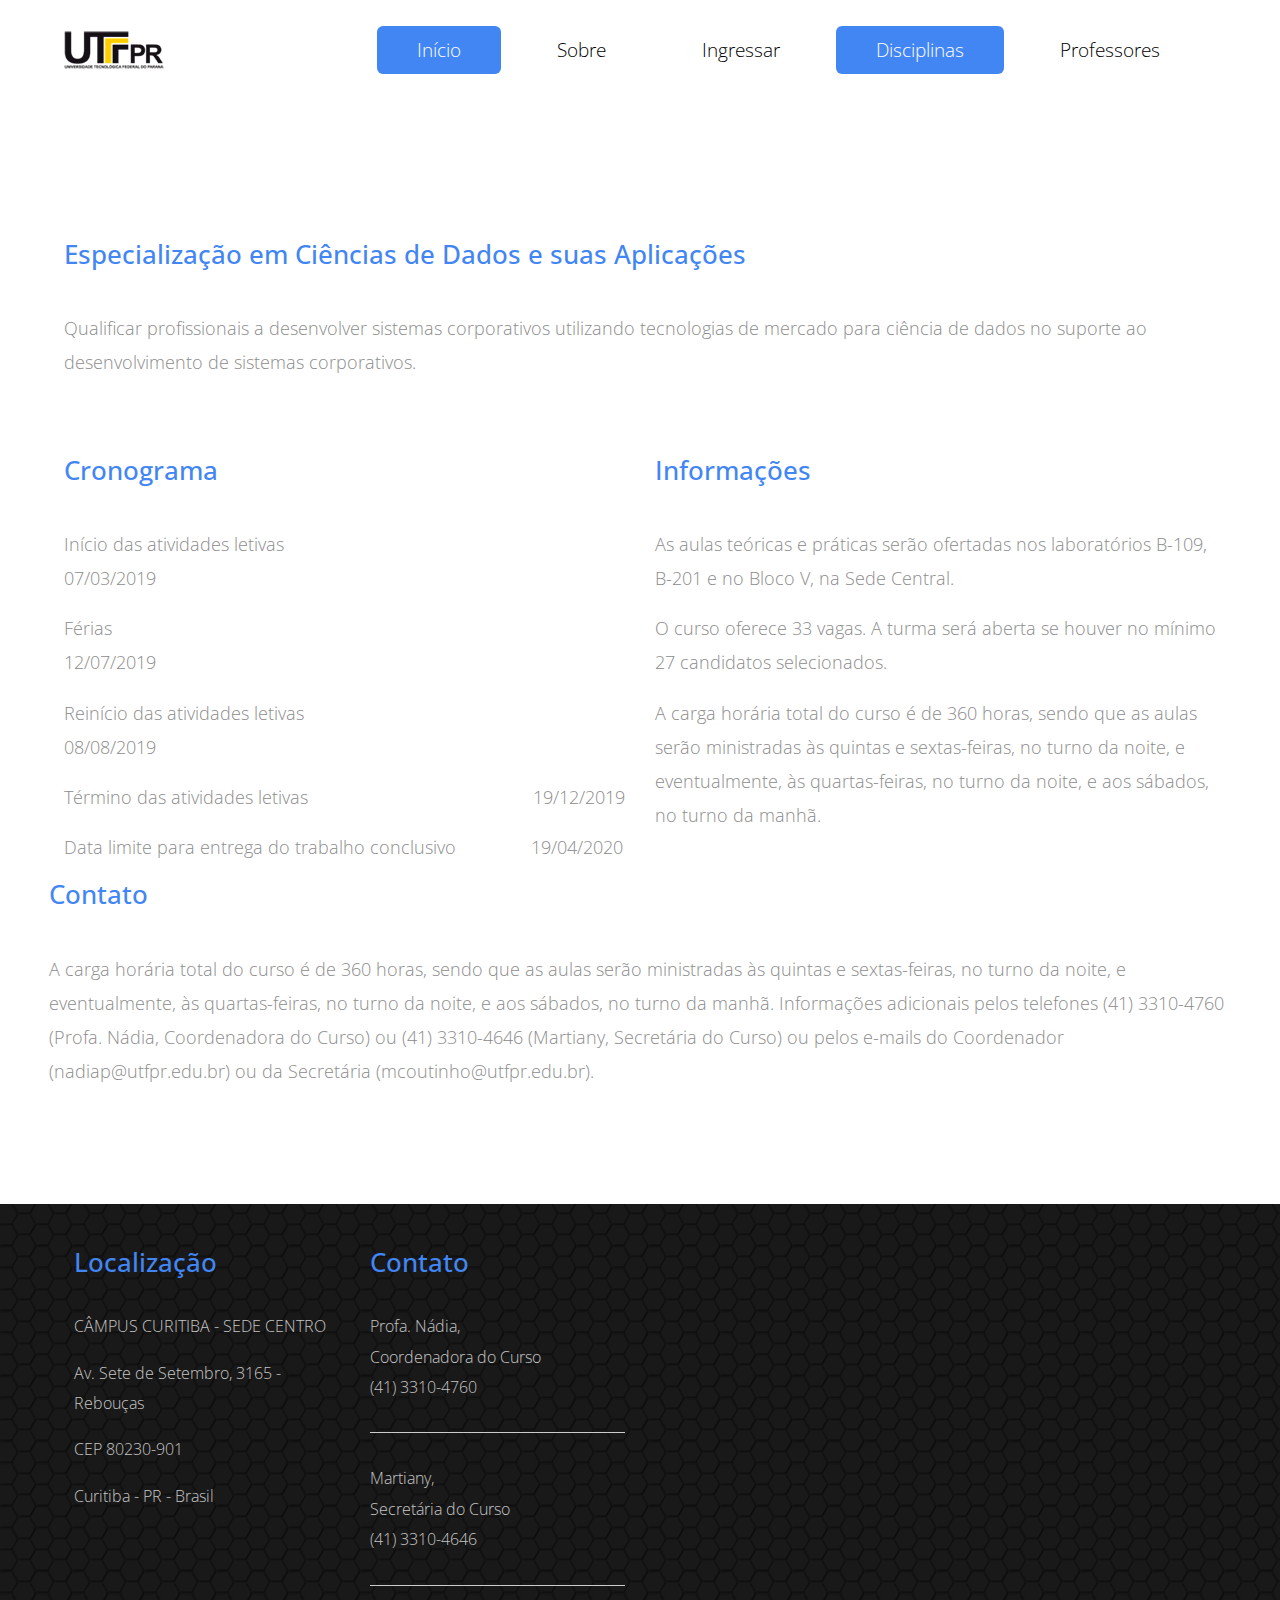
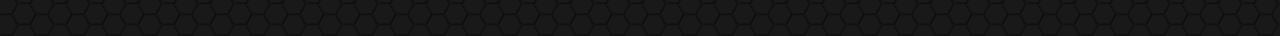
<file: FSI/about.html>
<!DOCTYPE html>
<html>
<head>
    <meta charset="utf-8">
    <meta http-equiv="X-UA-Compatible" content="IE=edge">
    <meta name="viewport" content="width=device-width, initial-scale=1">

     <title>Curso de Especialização - Sobre</title>
<!--
Classic Template
http://www.templatemo.com/tm-488-classic
-->
    <!-- load stylesheets -->
    <link rel="stylesheet" href="https://fonts.googleapis.com/css?family=Open+Sans:300,400">  <!-- Google web font "Open Sans" -->
    <link rel="stylesheet" href="css/bootstrap.min.css">                                      <!-- Bootstrap style -->
    <link rel="stylesheet" href="css/templatemo-style.css">                                   <!-- Templatemo style -->

    <!-- HTML5 shim and Respond.js for IE8 support of HTML5 elements and media queries -->
    <!-- WARNING: Respond.js doesn't work if you view the page via file:// -->
        <!--[if lt IE 9]>
          <script src="https://oss.maxcdn.com/html5shiv/3.7.2/html5shiv.min.js"></script>
          <script src="https://oss.maxcdn.com/respond/1.4.2/respond.min.js"></script>
          <![endif]-->
</head>

    <body>
       
        <div class="tm-header">
            <div class="container-fluid">
                <div class="tm-header-inner">
					<a href="index.html"> <img src="img/logo2.png" > </a>
                    
                    
                    <!-- navbar -->
                    <nav class="navbar tm-main-nav">

                        <button class="navbar-toggler hidden-md-up" type="button" data-toggle="collapse" data-target="#tmNavbar">
                            &#9776;
                        </button>
                        
                       <div class="collapse navbar-toggleable-sm" id="tmNavbar">
                            <ul class="nav navbar-nav">
                                <li class="nav-item active">
                                  <a href="index.html" class="nav-link">Início</a>
                                </li>
                                <li class="nav-item">
                                    <a href="about.html" class="nav-link">Sobre</a>
                                </li>
								<li class="nav-item">
                                    <a href="ingressar.html" class="nav-link">Ingressar</a>
                                </li>
                                <li class="nav-item active">
                                    <a href="blog.html" class="nav-link">Disciplinas</a>
                                </li>
                                <li class="nav-item">
                                    <a href="contact.html" class="nav-link">Professores</a>
                                </li>
                            </ul>                        
                        </div>
                        
                    </nav>  

                </div>                                  
            </div>            
        </div>

        <section class="tm-section">
            <div class="container-fluid">
              
                
                <div class="row tm-margin-t-mid">
                    <div class="col-xs-12">
                        <h3 class="tm-gold-text">Especialização em Ciências de Dados e suas Aplicações</h3>
                        <p></br>Qualificar profissionais a desenvolver sistemas corporativos utilizando tecnologias de mercado para ciência de dados no suporte ao desenvolvimento de sistemas corporativos.</p>
                    </div>
                </div>

                <div class="row tm-margin-t-mid">
                    <div class="col-xs-12 col-sm-12 col-md-6 col-lg-6 col-xl-6 tm-sm-m-b">
                        <h3 class="tm-gold-text">Cronograma</h3>
                        <p></br>Início das atividades letivas   &nbsp &nbsp  &nbsp &nbsp &nbsp &nbsp &nbsp &nbsp &nbsp &nbsp  &nbsp &nbsp &nbsp &nbsp &nbsp &nbsp &nbsp &nbsp &nbsp &nbsp &nbsp &nbsp &nbsp &nbsp &nbsp 07/03/2019</p>
						<p>Férias &nbsp &nbsp  &nbsp &nbsp &nbsp &nbsp &nbsp &nbsp &nbsp &nbsp &nbsp &nbsp &nbsp &nbsp &nbsp &nbsp &nbsp &nbsp &nbsp &nbsp &nbsp &nbsp &nbsp &nbsp &nbsp &nbsp &nbsp &nbsp &nbsp  &nbsp &nbsp &nbsp &nbsp &nbsp &nbsp &nbsp &nbsp &nbsp &nbsp &nbsp &nbsp &nbsp &nbsp 12/07/2019</p>
						<p>Reinício das atividades letivas  &nbsp &nbsp &nbsp &nbsp &nbsp &nbsp &nbsp &nbsp &nbsp &nbsp &nbsp &nbsp &nbsp &nbsp &nbsp &nbsp &nbsp &nbsp &nbsp &nbsp &nbsp &nbsp &nbsp  08/08/2019</p>
						<p>Término das atividades letivas   &nbsp   &nbsp &nbsp &nbsp &nbsp &nbsp &nbsp &nbsp  &nbsp &nbsp &nbsp &nbsp &nbsp &nbsp &nbsp  &nbsp &nbsp &nbsp &nbsp &nbsp &nbsp &nbsp    19/12/2019</p>
						<p>Data limite para entrega do trabalho conclusivo   &nbsp &nbsp &nbsp &nbsp &nbsp &nbsp &nbsp  19/04/2020</p>
                      
                    </div>

                    <div class="col-xs-12 col-sm-12 col-md-6 col-lg-6 col-xl-6">
                        <h3 class="tm-gold-text">Informações</h3>
                        <p>
							</br>As aulas teóricas e práticas serão ofertadas nos laboratórios B-109, B-201 e no Bloco V, na Sede Central.
                        </p>
						<p>
						O curso oferece 33 vagas.
						A turma será aberta se houver no mínimo 27 candidatos selecionados.
						</p>

                        <p>
						A carga horária total do curso é de 360 horas, sendo que as aulas serão ministradas às quintas e sextas-feiras, no turno da noite, e eventualmente, às quartas-feiras, no turno da noite, e aos sábados, no turno da manhã.
                        </p>
					</div>
					 <div class="row tm-margin-t-mid">
                    <div class="col-xs-12">
                        <h3 class="tm-gold-text">Contato</h3>
                        <p></br>A carga horária total do curso é de 360 horas, sendo que as aulas serão ministradas às quintas e sextas-feiras, no turno da noite, e eventualmente, às quartas-feiras, no turno da noite, e aos sábados, no turno da manhã.
								Informações adicionais pelos telefones (41) 3310-4760 (Profa. Nádia, Coordenadora do Curso) ou (41) 3310-4646 (Martiany, Secretária do Curso) ou pelos e-mails do Coordenador (nadiap@utfpr.edu.br) ou da Secretária (mcoutinho@utfpr.edu.br).
						</p>
                    </div>
                </div>

                </div>

                <!-- row -->

            </div>
        </section>
        
       <footer class="tm-footer">
            <div class="container-fluid">
                <div class="row">
                    
                     <div class="col-xs-12 col-sm-6 col-md-6 col-lg-3 col-xl-3">
                        <div class="tm-footer-content-box tm-footer-links-container">
                        
                            <h3 class="tm-gold-text tm-title tm-footer-content-box-title">Localização</h3>
                            <nav>
                                <ul class="nav">
				
                                  <p>CÂMPUS CURITIBA - SEDE CENTRO</p>
                                <p>Av. Sete de Setembro, 3165 - Rebouças</p>
								<p>CEP 80230-901</p>
								<p>Curitiba - PR - Brasil</p>
                                </ul>
                            </nav>

                        </div>
                        
                    </div>
					
				
                    <div class="col-xs-12 col-sm-6 col-md-6 col-lg-3 col-xl-3">
                        <div class="tm-footer-content-box tm-footer-links-container">
                        
                            <h3 class="tm-gold-text tm-title tm-footer-content-box-title">Contato</h3>
                            <nav>
                                <ul class="nav">
                                    <p class="tm-margin-b-30">Profa. Nádia,</br> Coordenadora do Curso </br> (41) 3310-4760 </p><hr class="tm-margin-b-30">
									<p class="tm-margin-b-30">Martiany,</br> Secretária do Curso </br> (41) 3310-4646 </p><hr class="tm-margin-b-30">
                                  
                                </ul>
                            </nav>

                        </div>
                        
                    </div>

                    <!-- Add the extra clearfix for only the required viewport 
                        http://stackoverflow.com/questions/24590222/bootstrap-3-grid-with-different-height-in-each-item-is-it-solvable-using-only
                    -->
                    <div class="clearfix hidden-lg-up"></div>

                  


                </div>
            
            </div>
        </footer>

        <!-- load JS files -->
        <script src="js/jquery-1.11.3.min.js"></script>             <!-- jQuery (https://jquery.com/download/) -->
        <script src="https://www.atlasestateagents.co.uk/javascript/tether.min.js"></script> <!-- Tether for Bootstrap, http://stackoverflow.com/questions/34567939/how-to-fix-the-error-error-bootstrap-tooltips-require-tether-http-github-h --> 
        <script src="js/bootstrap.min.js"></script>                 <!-- Bootstrap (http://v4-alpha.getbootstrap.com/) -->
       
</body>
</html>
</file>
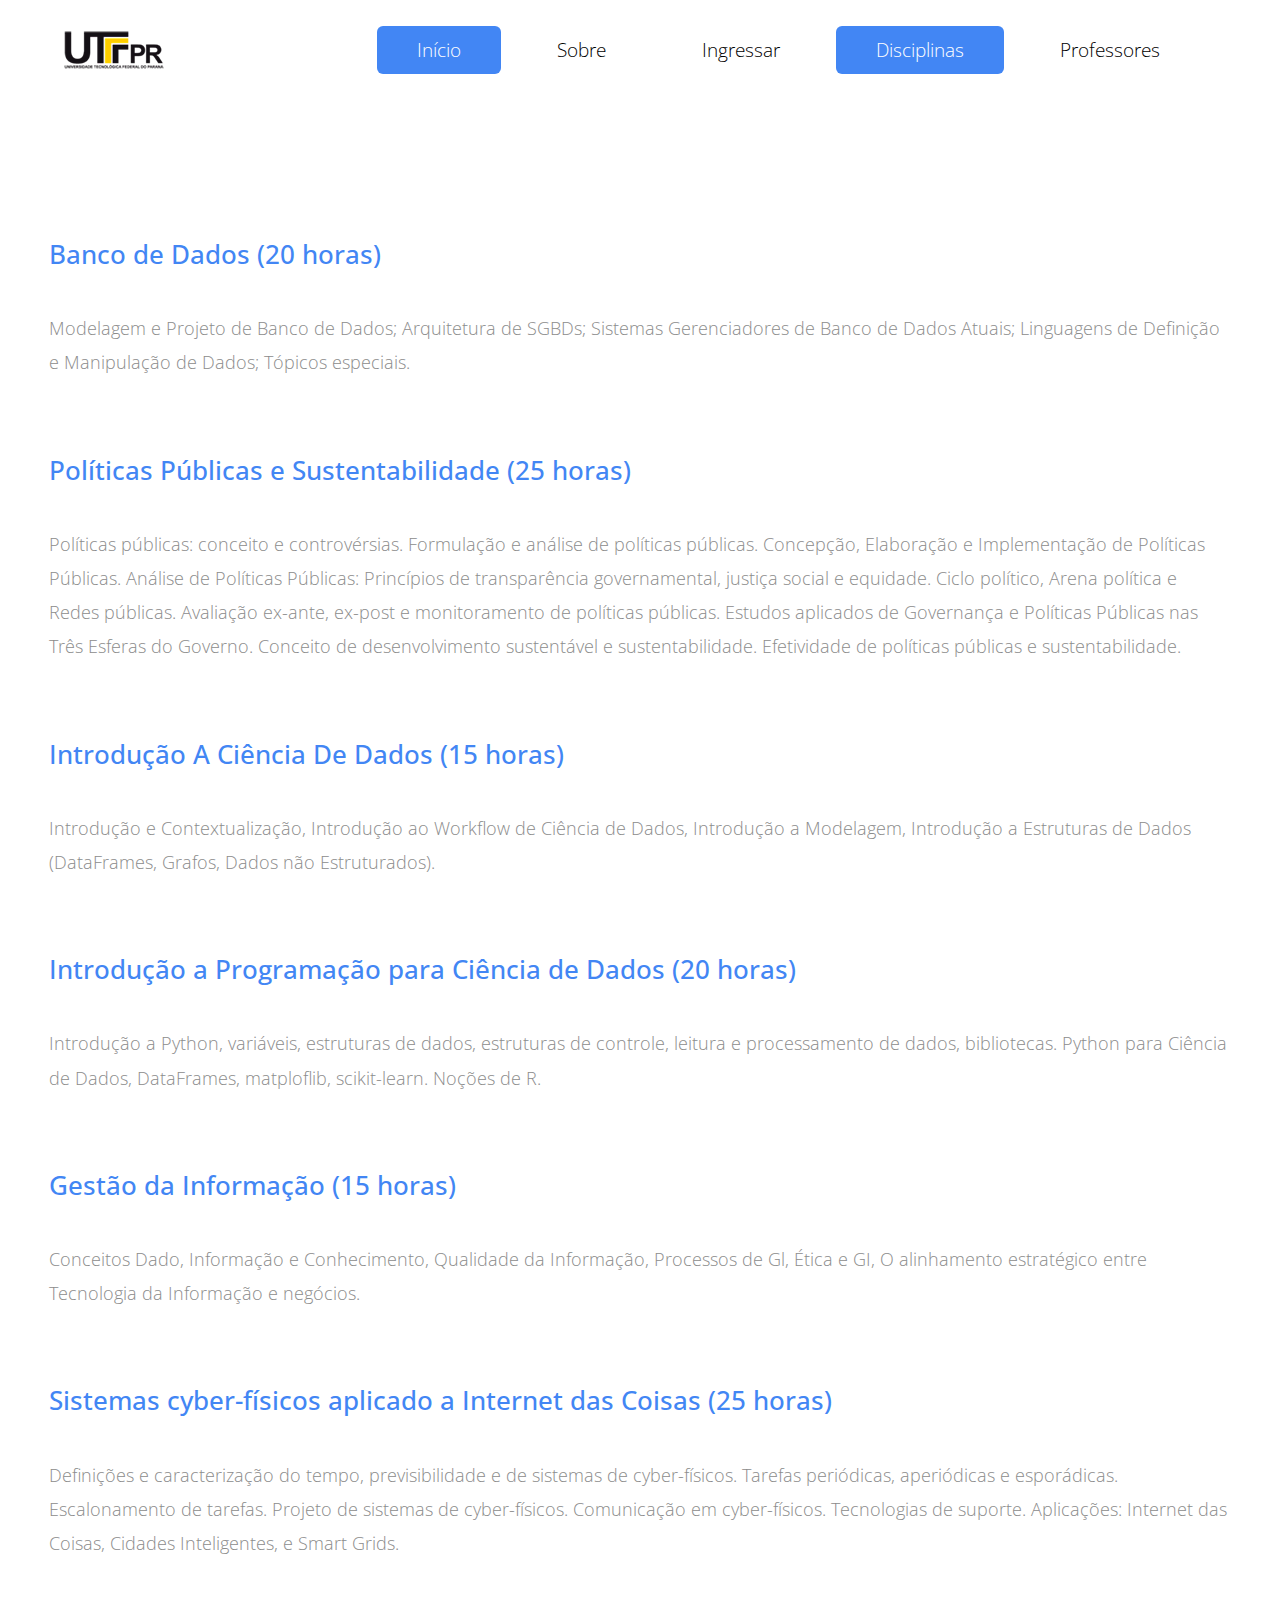
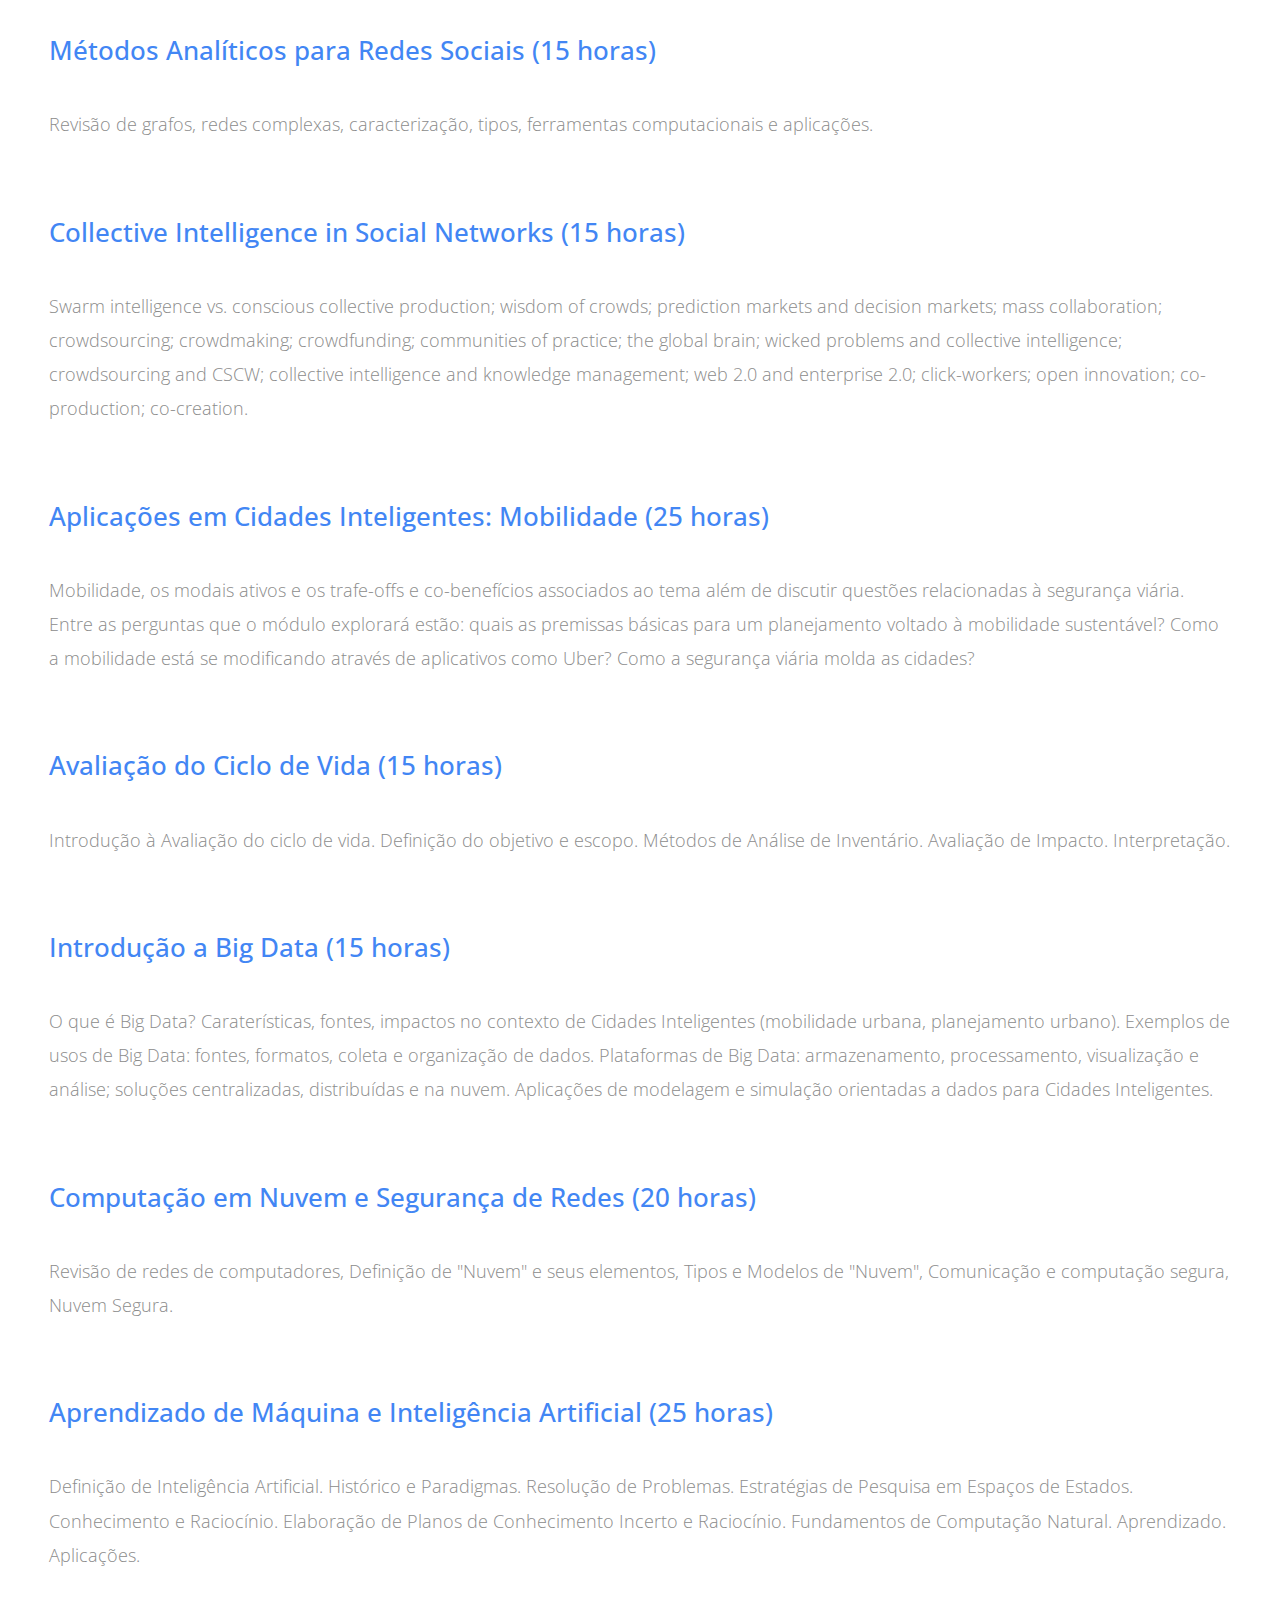
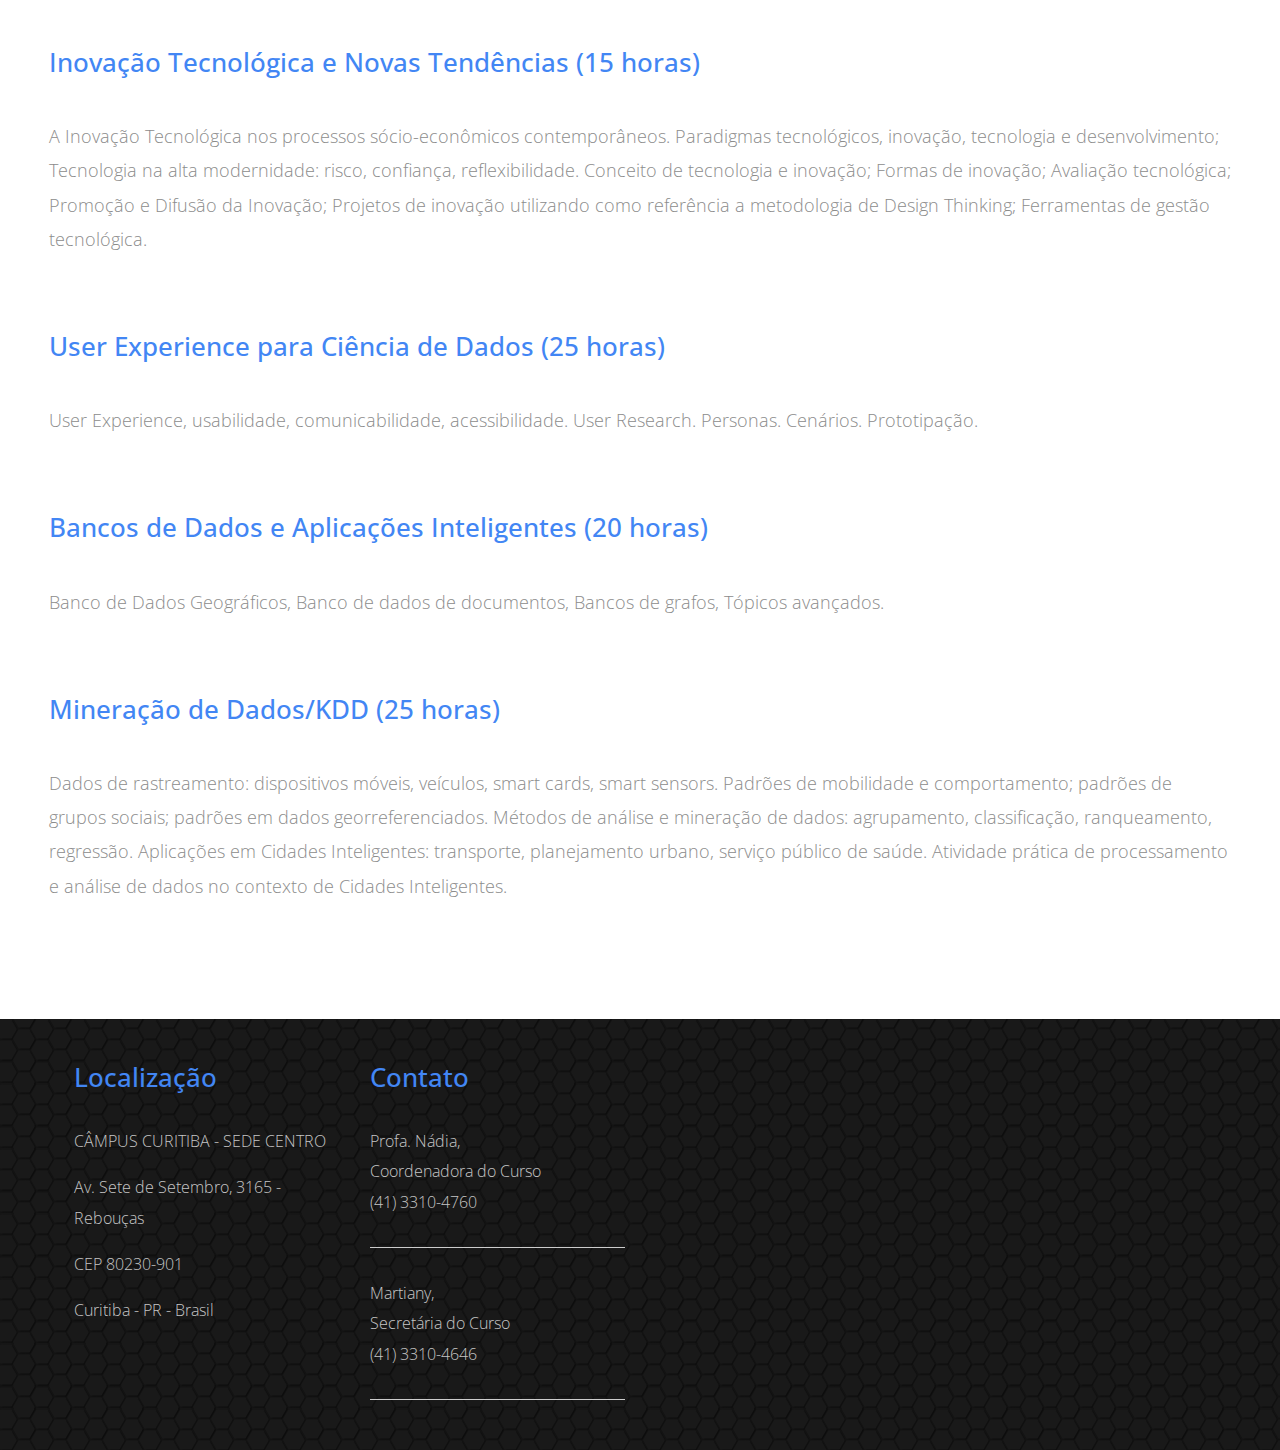
<file: FSI/blog.html>
<!DOCTYPE html>
<html>
<head>
    <meta charset="utf-8">
    <meta http-equiv="X-UA-Compatible" content="IE=edge">
    <meta name="viewport" content="width=device-width, initial-scale=1">

     <title>Curso de Especialização - Disciplinas</title>
<!--
Classic Template
http://www.templatemo.com/tm-488-classic
-->
    <!-- load stylesheets -->
    <link rel="stylesheet" href="https://fonts.googleapis.com/css?family=Open+Sans:300,400">  <!-- Google web font "Open Sans" -->
    <link rel="stylesheet" href="css/bootstrap.min.css">                                      <!-- Bootstrap style -->
    <link rel="stylesheet" href="css/templatemo-style.css">                                   <!-- Templatemo style -->

    <!-- HTML5 shim and Respond.js for IE8 support of HTML5 elements and media queries -->
    <!-- WARNING: Respond.js doesn't work if you view the page via file:// -->
        <!--[if lt IE 9]>
          <script src="https://oss.maxcdn.com/html5shiv/3.7.2/html5shiv.min.js"></script>
          <script src="https://oss.maxcdn.com/respond/1.4.2/respond.min.js"></script>
          <![endif]-->
</head>

    <body>
       
        <div class="tm-header">
            <div class="container-fluid">
                <div class="tm-header-inner">
				<a href="index.html"> <img src="img/logo2.png" > </a>
                    
                    
                    <!-- navbar -->
                    <nav class="navbar tm-main-nav">

                        <button class="navbar-toggler hidden-md-up" type="button" data-toggle="collapse" data-target="#tmNavbar">
                            &#9776;
                        </button>
                        
                        <div class="collapse navbar-toggleable-sm" id="tmNavbar">
                            <ul class="nav navbar-nav">
                                <li class="nav-item active">
                                  <a href="index.html" class="nav-link">Início</a>
                                </li>
                                <li class="nav-item">
                                    <a href="about.html" class="nav-link">Sobre</a>
                                </li>
								<li class="nav-item">
                                    <a href="ingressar.html" class="nav-link">Ingressar</a>
                                </li>
                                <li class="nav-item active">
                                    <a href="blog.html" class="nav-link">Disciplinas</a>
                                </li>
                                <li class="nav-item">
                                    <a href="contact.html" class="nav-link">Professores</a>
                                </li>
                            </ul>                        
                        </div>
                        
                    </nav>  

                </div>                                  
            </div>            
        </div>

       

        <section class="tm-section">
            <div class="container-fluid">
                <div class="row">

                    <div class="row tm-margin-t-mid">
                    <div class="col-xs-12">
                        <h3 class="tm-gold-text">Banco de Dados (20 horas)</h3>
                        <p></br>
						Modelagem e Projeto de Banco de Dados; Arquitetura de SGBDs; Sistemas Gerenciadores de Banco de Dados Atuais; Linguagens de Definição e Manipulação de Dados; Tópicos especiais.
						</p>
						<p>
						
						</p>
                    </div>
                </div>
				 <div class="row tm-margin-t-mid">
                    <div class="col-xs-12">
                        <h3 class="tm-gold-text">Políticas Públicas e Sustentabilidade (25 horas)</h3>
                        <p></br>
						Políticas públicas: conceito e controvérsias. Formulação e análise de políticas públicas. Concepção, Elaboração e Implementação de Políticas Públicas. Análise de Políticas Públicas: Princípios de transparência governamental, justiça social e equidade. Ciclo político, Arena política e Redes públicas. Avaliação ex-ante, ex-post e monitoramento de políticas públicas. Estudos aplicados de Governança e Políticas Públicas nas Três Esferas do Governo. Conceito de desenvolvimento
						sustentável e sustentabilidade. Efetividade de políticas públicas e sustentabilidade.
 
						</p>
					
                    </div>
                </div>
				 <div class="row tm-margin-t-mid">
                    <div class="col-xs-12">
                        <h3 class="tm-gold-text">Introdução A Ciência De Dados (15 horas)</h3>
                        <p></br>
						Introdução e Contextualização, Introdução ao Workflow de Ciência de Dados, Introdução a Modelagem, Introdução a Estruturas de Dados (DataFrames, Grafos, Dados não Estruturados).
						</p>
						
                    </div>
                </div>
				 <div class="row tm-margin-t-mid">
                    <div class="col-xs-12">
                        <h3 class="tm-gold-text">Introdução a Programação para Ciência de Dados (20 horas)</h3>
                        <p></br>
						Introdução a Python, variáveis, estruturas de dados, estruturas de controle, leitura e processamento de dados,
						bibliotecas. Python para Ciência de Dados, DataFrames, matploflib, scikit-learn. Noções de R.
						</p>
					
                    </div>
                </div>
				 <div class="row tm-margin-t-mid">
                    <div class="col-xs-12">
                        <h3 class="tm-gold-text">Gestão da Informação (15 horas)</h3>
                        <p></br>
						Conceitos Dado, Informação e Conhecimento, Qualidade da Informação, Processos de Gl, Ética e GI, O alinhamento estratégico entre Tecnologia da Informação e negócios.
						</p>
						
                    </div>
                </div>
				
				 <div class="row tm-margin-t-mid">
                    <div class="col-xs-12">
                        <h3 class="tm-gold-text">Sistemas cyber-físicos aplicado a Internet das Coisas (25 horas)</h3>
                        <p></br>
						Definições e caracterização do tempo, previsibilidade e de sistemas de cyber-físicos. Tarefas periódicas, aperiódicas e esporádicas. Escalonamento de tarefas. Projeto de sistemas de cyber-físicos. Comunicação em cyber-físicos. Tecnologias de suporte. Aplicações: Internet das Coisas, Cidades Inteligentes, e Smart Grids.
						</p>
						
                    </div>
                </div>
				
				 <div class="row tm-margin-t-mid">
                    <div class="col-xs-12">
                        <h3 class="tm-gold-text">Métodos Analíticos para Redes Sociais (15 horas)</h3>
                        <p></br>
						Revisão de grafos, redes complexas, caracterização, tipos, ferramentas computacionais e aplicações.
						</p>
						
                    </div>
                </div>
				 <div class="row tm-margin-t-mid">
                    <div class="col-xs-12">
                        <h3 class="tm-gold-text">Collective Intelligence in Social Networks (15 horas)</h3>
                        <p></br>
						Swarm intelligence vs. conscious collective production; wisdom of crowds; prediction markets and decision markets; mass collaboration; crowdsourcing; crowdmaking; crowdfunding; communities of practice; the global brain; wicked problems and collective intelligence; crowdsourcing and CSCW; collective intelligence and knowledge management; web 2.0 and enterprise 2.0; click-workers; open innovation; co-production;
						co-creation.

						</p>
						
                    </div>
                </div>
				 <div class="row tm-margin-t-mid">
                    <div class="col-xs-12">
                        <h3 class="tm-gold-text">Aplicações em Cidades Inteligentes: Mobilidade (25 horas)</h3>
                        <p></br>
						Mobilidade, os modais ativos e os trafe-offs e co-benefícios associados ao tema além de discutir questões relacionadas à segurança viária. Entre as perguntas que o módulo explorará estão: quais as premissas básicas para um planejamento voltado à mobilidade sustentável? Como a mobilidade está se
						modificando através de aplicativos como Uber? Como a segurança viária molda as cidades?

						</p>
						
                    </div>
                </div>
				 <div class="row tm-margin-t-mid">
                    <div class="col-xs-12">
                        <h3 class="tm-gold-text">Avaliação do Ciclo de Vida (15 horas)</h3>
                        <p></br>
						Introdução à Avaliação do ciclo de vida. Definição do objetivo e escopo. Métodos de Análise de
						Inventário. Avaliação de Impacto. Interpretação.
						</p>
						
                    </div>
                </div>
				 <div class="row tm-margin-t-mid">
                    <div class="col-xs-12">
                        <h3 class="tm-gold-text">Introdução a Big Data (15 horas)</h3>
                        <p></br>
						O que é Big Data? Caraterísticas, fontes, impactos no contexto de Cidades Inteligentes (mobilidade urbana,
						planejamento urbano). Exemplos de usos de Big Data: fontes, formatos, coleta e organização de dados. Plataformas de Big
						Data: armazenamento, processamento, visualização e análise; soluções centralizadas, distribuídas e na nuvem. Aplicações de modelagem e simulação orientadas a dados para Cidades Inteligentes.

						</p>
						
                    </div>
                </div>
				
				 <div class="row tm-margin-t-mid">
                    <div class="col-xs-12">
                        <h3 class="tm-gold-text">Computação em Nuvem e Segurança de Redes (20 horas)</h3>
                        <p></br>
						Revisão de redes de computadores, Definição de "Nuvem" e seus elementos, Tipos e Modelos de "Nuvem",
						Comunicação e computação segura, Nuvem Segura.
						</p>
						
                    </div>
                </div>
				
				 <div class="row tm-margin-t-mid">
                    <div class="col-xs-12">
                        <h3 class="tm-gold-text">Aprendizado de Máquina e Inteligência Artificial (25 horas)</h3>
                        <p></br>
						Definição de Inteligência Artificial. Histórico e Paradigmas. Resolução de Problemas. Estratégias de
						Pesquisa em Espaços de Estados. Conhecimento e Raciocínio. Elaboração de Planos de Conhecimento Incerto
						e Raciocínio. Fundamentos de Computação Natural. Aprendizado. Aplicações.
						</p>
						
                    </div>
                </div>
				
				 <div class="row tm-margin-t-mid">
                    <div class="col-xs-12">
                        <h3 class="tm-gold-text">Inovação Tecnológica e Novas Tendências (15 horas)</h3>
                        <p></br>
						A Inovação Tecnológica nos processos sócio-econômicos contemporâneos. Paradigmas tecnológicos, inovação, tecnologia e desenvolvimento; Tecnologia na alta modernidade: risco, confiança, reflexibilidade. Conceito de tecnologia e inovação; Formas de inovação; Avaliação tecnológica; Promoção e Difusão da Inovação; Projetos de inovação utilizando como referência a metodologia de Design Thinking; Ferramentas de gestão tecnológica.
						</p>
						
                    </div>
                </div>
				<div class="row tm-margin-t-mid">
                    <div class="col-xs-12">
                        <h3 class="tm-gold-text">User Experience para Ciência de Dados (25 horas)</h3>
                        <p></br>
						User Experience, usabilidade, comunicabilidade, acessibilidade. User Research. Personas. Cenários. Prototipação.
						</p>
						
                    </div>
                </div>
				<div class="row tm-margin-t-mid">
                    <div class="col-xs-12">
                        <h3 class="tm-gold-text">Bancos de Dados e Aplicações Inteligentes (20 horas)</h3>
                        <p></br>
						Banco de Dados Geográficos, Banco de dados de documentos, Bancos de grafos, Tópicos avançados.
						</p>
						
                    </div>
                </div>
				<div class="row tm-margin-t-mid">
                    <div class="col-xs-12">
                        <h3 class="tm-gold-text">Mineração de Dados/KDD (25 horas)</h3>
                        <p></br>
						Dados de rastreamento: dispositivos móveis, veículos, smart cards, smart sensors. Padrões de mobilidade e
						comportamento; padrões de grupos sociais; padrões em dados georreferenciados. Métodos de análise e mineração de dados: agrupamento, classificação, ranqueamento, regressão. Aplicações em Cidades Inteligentes: transporte, planejamento
						urbano, serviço público de saúde. Atividade prática de processamento e análise de dados no contexto de Cidades
						Inteligentes.

						</p>
						
                    </div>
                </div>
		
                       


                </div>
                
            </div>
        </section>
        
       <footer class="tm-footer">
            <div class="container-fluid">
                <div class="row">
                    
                     <div class="col-xs-12 col-sm-6 col-md-6 col-lg-3 col-xl-3">
                        <div class="tm-footer-content-box tm-footer-links-container">
                        
                            <h3 class="tm-gold-text tm-title tm-footer-content-box-title">Localização</h3>
                            <nav>
                                <ul class="nav">
				
                                  <p>CÂMPUS CURITIBA - SEDE CENTRO</p>
                                <p>Av. Sete de Setembro, 3165 - Rebouças</p>
								<p>CEP 80230-901</p>
								<p>Curitiba - PR - Brasil</p>
                                </ul>
                            </nav>

                        </div>
                        
                    </div>
					
				
                    <div class="col-xs-12 col-sm-6 col-md-6 col-lg-3 col-xl-3">
                        <div class="tm-footer-content-box tm-footer-links-container">
                        
                            <h3 class="tm-gold-text tm-title tm-footer-content-box-title">Contato</h3>
                            <nav>
                                <ul class="nav">
                                    <p class="tm-margin-b-30">Profa. Nádia,</br> Coordenadora do Curso </br> (41) 3310-4760 </p><hr class="tm-margin-b-30">
									<p class="tm-margin-b-30">Martiany,</br> Secretária do Curso </br> (41) 3310-4646 </p><hr class="tm-margin-b-30">
                                  
                                </ul>
                            </nav>

                        </div>
                        
                    </div>

                    <!-- Add the extra clearfix for only the required viewport 
                        http://stackoverflow.com/questions/24590222/bootstrap-3-grid-with-different-height-in-each-item-is-it-solvable-using-only
                    -->
                    <div class="clearfix hidden-lg-up"></div>

                  


                </div>
            
            </div>
        </footer>

        <!-- load JS files -->
        <script src="js/jquery-1.11.3.min.js"></script>             <!-- jQuery (https://jquery.com/download/) -->
        <script src="https://www.atlasestateagents.co.uk/javascript/tether.min.js"></script> <!-- Tether for Bootstrap, http://stackoverflow.com/questions/34567939/how-to-fix-the-error-error-bootstrap-tooltips-require-tether-http-github-h --> 
        <script src="js/bootstrap.min.js"></script>                 <!-- Bootstrap (http://v4-alpha.getbootstrap.com/) -->
       
</body>
</html>
</file>
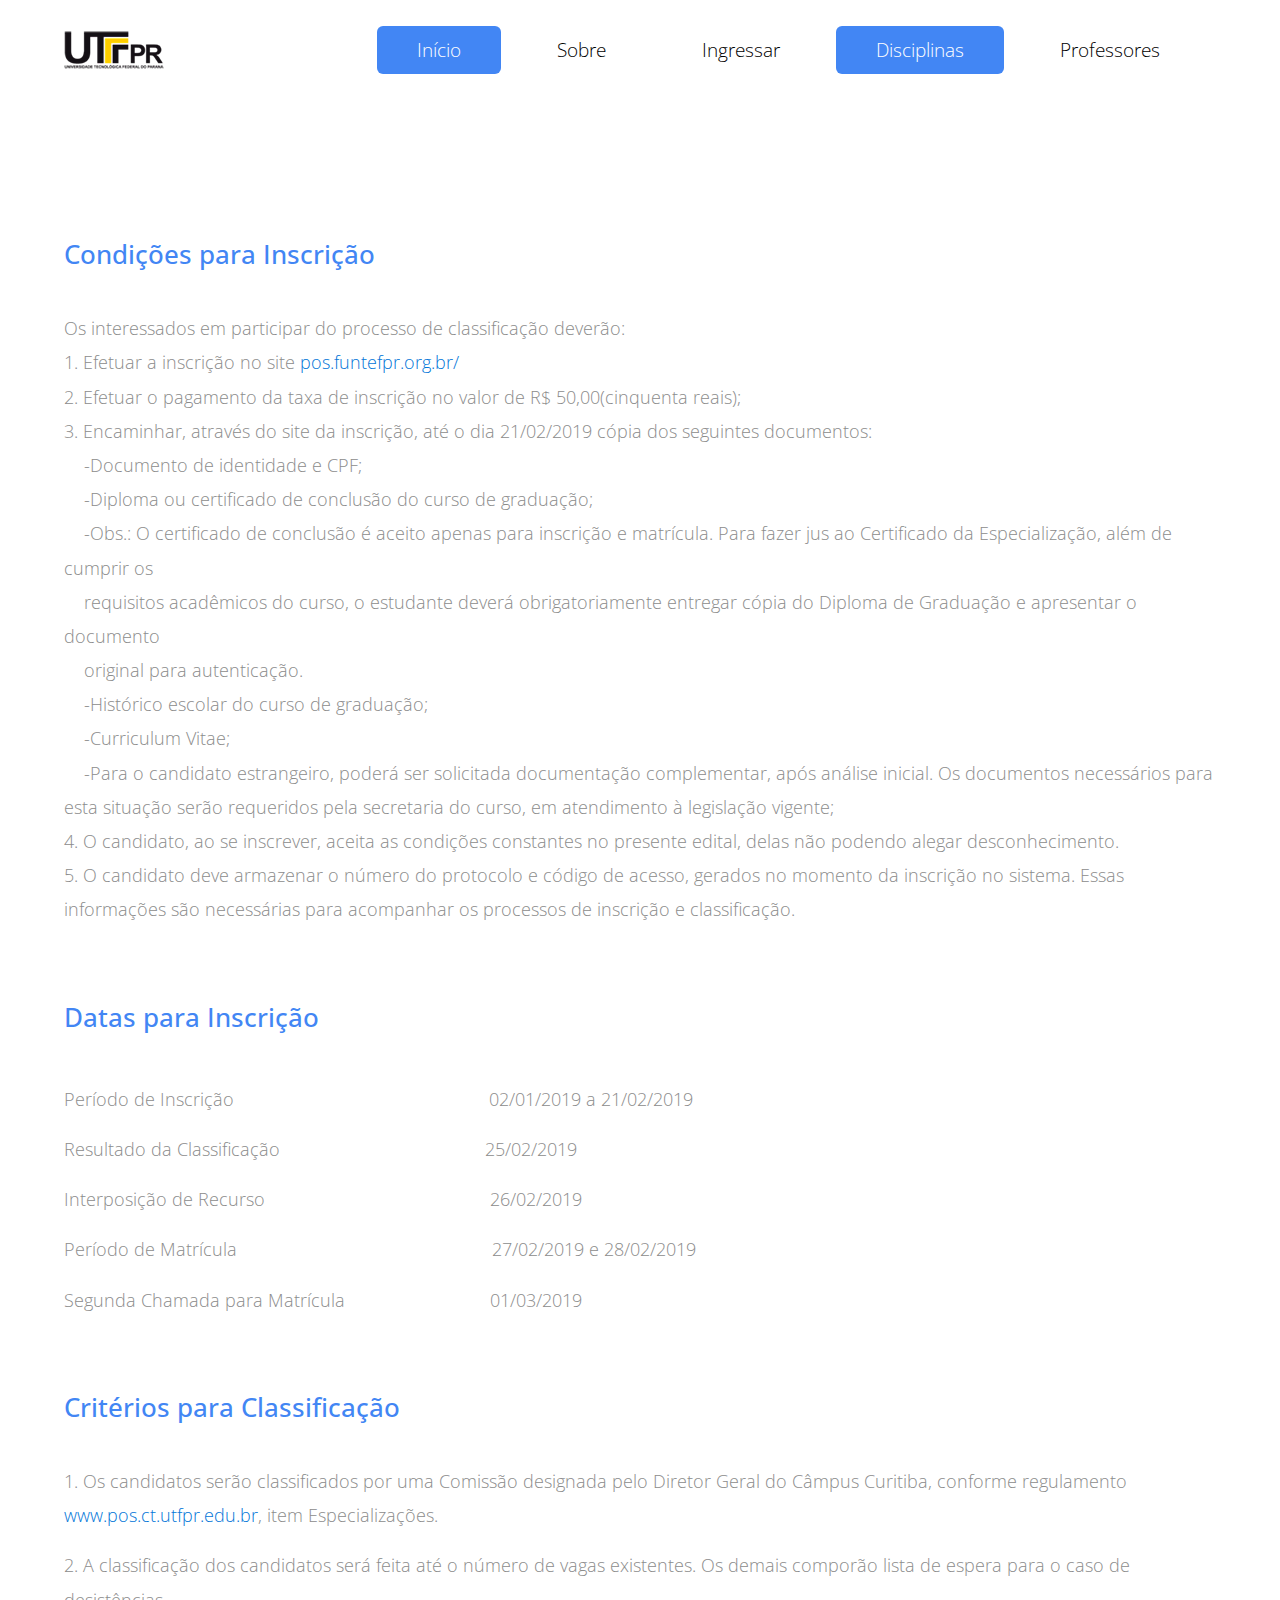
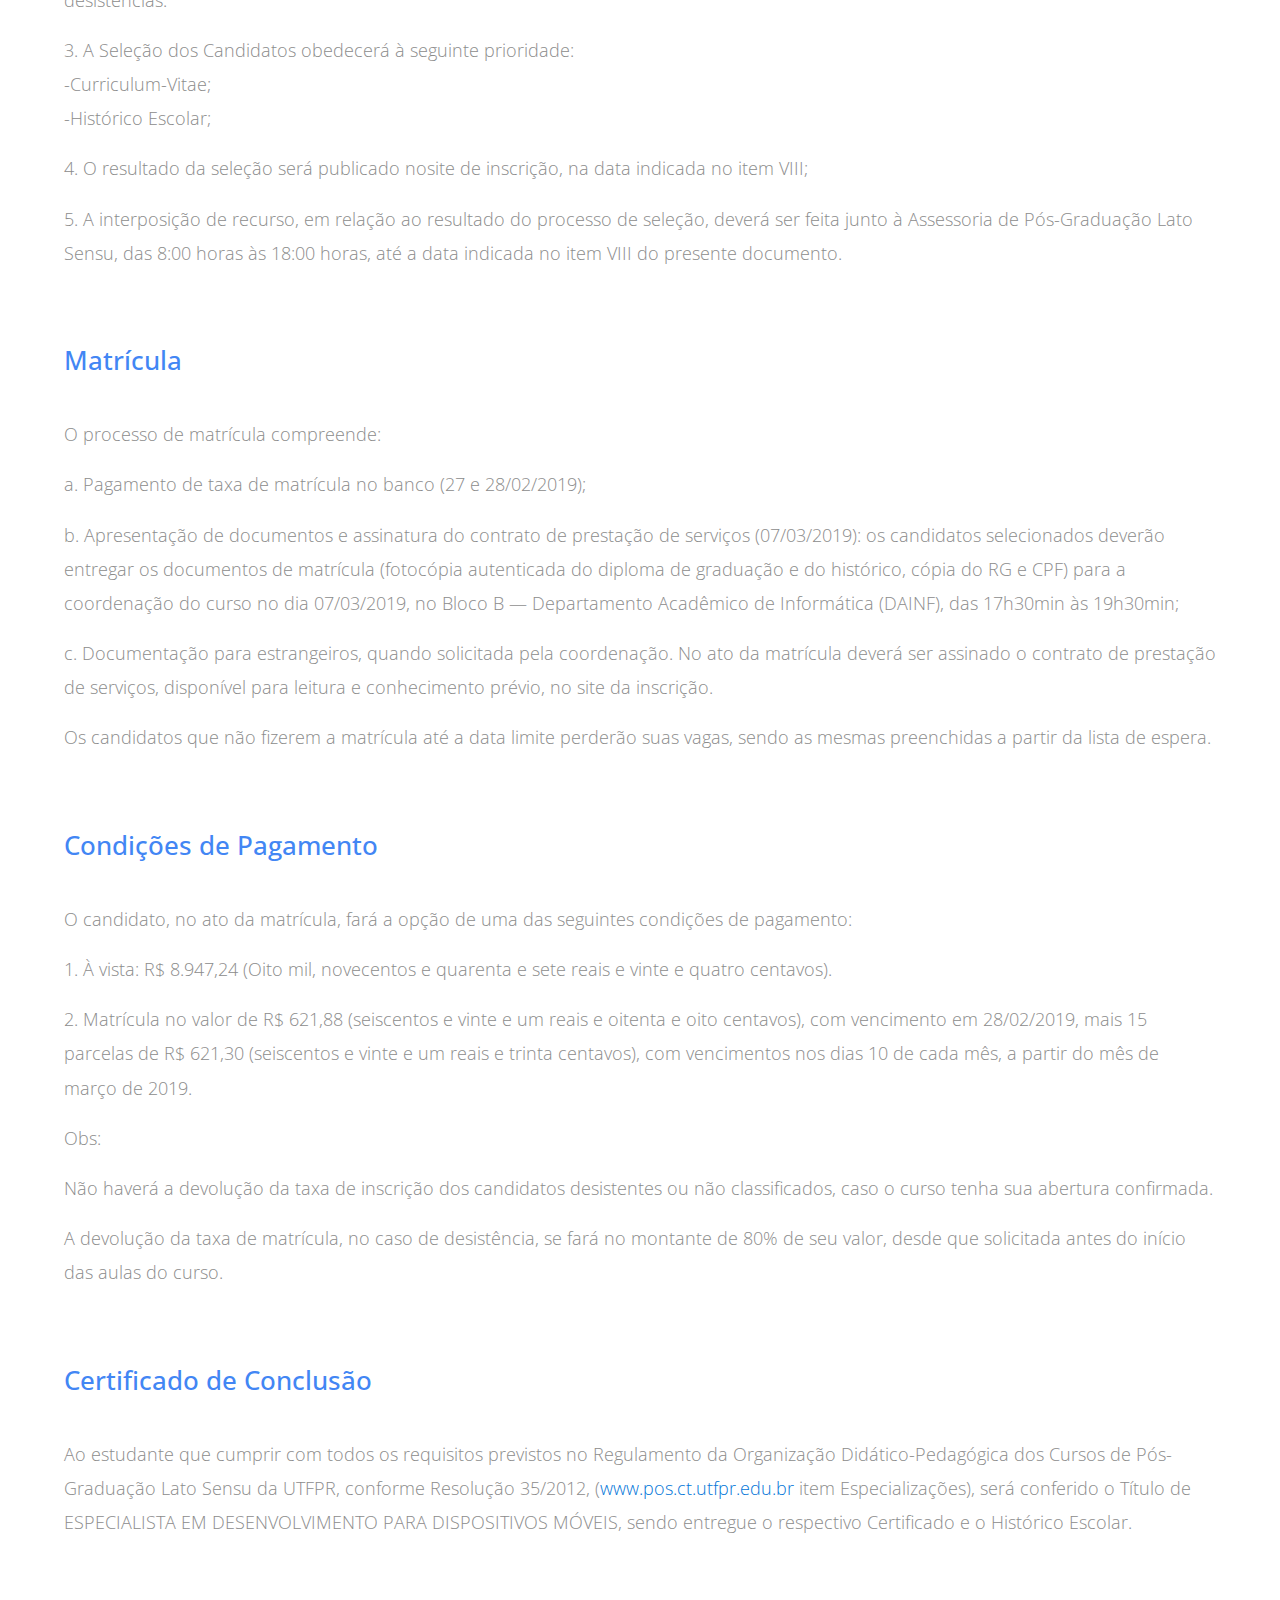
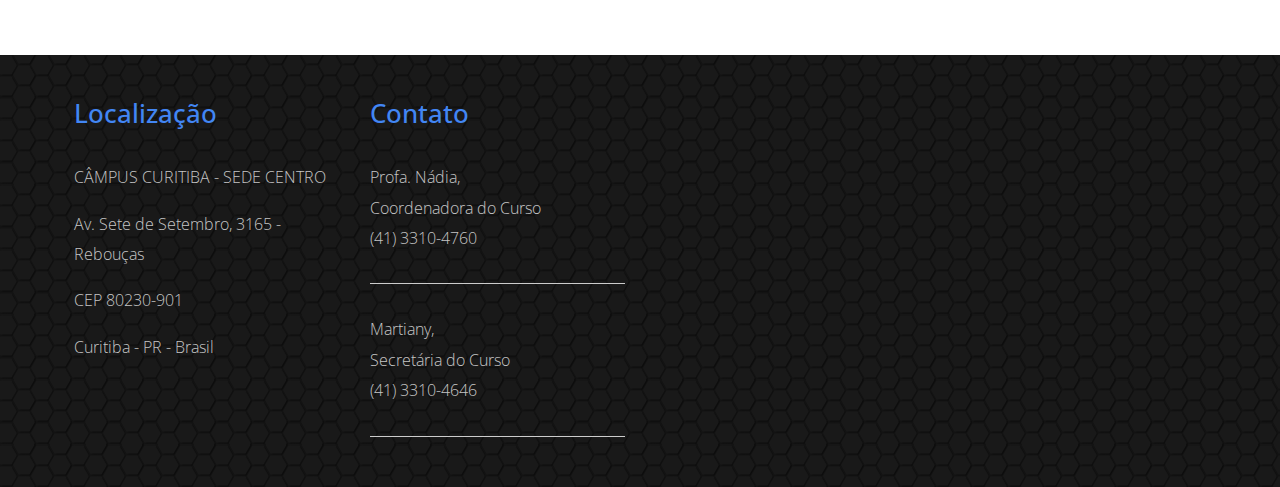
<file: FSI/ingressar.html>
<!DOCTYPE html>
<html>
<head>
    <meta charset="utf-8">
    <meta http-equiv="X-UA-Compatible" content="IE=edge">
    <meta name="viewport" content="width=device-width, initial-scale=1">

    <title>Classic - About Page</title>
<!--
Classic Template
http://www.templatemo.com/tm-488-classic
-->
    <!-- load stylesheets -->
    <link rel="stylesheet" href="https://fonts.googleapis.com/css?family=Open+Sans:300,400">  <!-- Google web font "Open Sans" -->
    <link rel="stylesheet" href="css/bootstrap.min.css">                                      <!-- Bootstrap style -->
    <link rel="stylesheet" href="css/templatemo-style.css">                                   <!-- Templatemo style -->

    <!-- HTML5 shim and Respond.js for IE8 support of HTML5 elements and media queries -->
    <!-- WARNING: Respond.js doesn't work if you view the page via file:// -->
        <!--[if lt IE 9]>
          <script src="https://oss.maxcdn.com/html5shiv/3.7.2/html5shiv.min.js"></script>
          <script src="https://oss.maxcdn.com/respond/1.4.2/respond.min.js"></script>
          <![endif]-->
</head>

    <body>
       
        <div class="tm-header">
            <div class="container-fluid">
                <div class="tm-header-inner">
					<a href="index.html"> <img src="img/logo2.png" > </a>
                    
                    
                    <!-- navbar -->
                    <nav class="navbar tm-main-nav">

                        <button class="navbar-toggler hidden-md-up" type="button" data-toggle="collapse" data-target="#tmNavbar">
                            &#9776;
                        </button>
                        
                        <div class="collapse navbar-toggleable-sm" id="tmNavbar">
                            <ul class="nav navbar-nav">
                                <li class="nav-item active">
                                  <a href="index.html" class="nav-link">Início</a>
                                </li>
                                <li class="nav-item">
                                    <a href="about.html" class="nav-link">Sobre</a>
                                </li>
								<li class="nav-item">
                                    <a href="ingressar.html" class="nav-link">Ingressar</a>
                                </li>
                                <li class="nav-item active">
                                    <a href="blog.html" class="nav-link">Disciplinas</a>
                                </li>
                                <li class="nav-item">
                                    <a href="contact.html" class="nav-link">Professores</a>
                                </li>
                            </ul>                        
                        </div>
                        
                    </nav>  

                </div>                                  
            </div>            
        </div>

     

        <section class="tm-section">
            <div class="container-fluid">
                
                
                <div class="row tm-margin-t-mid">
                    <div class="col-xs-12">
                        <h3 class="tm-gold-text">Condições para Inscrição</h3>
                        <p></br>Os interessados em participar do processo de classificação deverão:</br>
								1.	Efetuar a inscrição no site <a href="http://pos.funtefpr.org.br/">pos.funtefpr.org.br/</a></br>
								2.	Efetuar o pagamento da taxa de inscrição no valor de R$ 50,00(cinquenta reais);</br>
								3.	Encaminhar, através do site da inscrição, até o dia 21/02/2019 cópia dos seguintes documentos:</br>
									&nbsp &nbsp -Documento de identidade e CPF;</br>
									&nbsp &nbsp -Diploma ou certificado de conclusão do curso de graduação;</br>
									&nbsp &nbsp -Obs.: O certificado de conclusão é aceito apenas para inscrição e matrícula. Para fazer jus ao Certificado da Especialização, além de cumprir os </br>
									&nbsp &nbsp requisitos acadêmicos do curso, o estudante deverá obrigatoriamente entregar cópia do Diploma de Graduação e apresentar o documento </br>
									&nbsp &nbsp original para autenticação.</br>
									&nbsp &nbsp -Histórico escolar do curso de graduação; </br>
									&nbsp &nbsp  -Curriculum Vitae;</br>
									&nbsp  &nbsp -Para o candidato estrangeiro, poderá ser solicitada documentação complementar, após análise inicial. Os documentos necessários para esta situação serão requeridos pela secretaria do curso, em atendimento à legislação vigente;</br>
								4.	O candidato, ao se inscrever, aceita as condições constantes no presente edital, delas não podendo alegar desconhecimento.</br>
								5.	O candidato deve armazenar o número do protocolo e código de acesso, gerados no momento da inscrição no sistema. Essas informações são necessárias para acompanhar os processos de inscrição e classificação.
								</p>
                    </div>
                </div>
				
				  <div class="row tm-margin-t-mid">
                    <div class="col-xs-12">
                        <h3 class="tm-gold-text">Datas para Inscrição</h3>
                        <p>
						<p></br>Período de Inscrição   &nbsp &nbsp  &nbsp &nbsp &nbsp &nbsp &nbsp &nbsp &nbsp &nbsp  &nbsp &nbsp &nbsp &nbsp &nbsp &nbsp &nbsp &nbsp &nbsp &nbsp &nbsp &nbsp &nbsp &nbsp &nbsp 02/01/2019 a 21/02/2019</p>
						<p>Resultado da Classificação &nbsp &nbsp &nbsp &nbsp &nbsp &nbsp  &nbsp &nbsp &nbsp &nbsp &nbsp &nbsp &nbsp &nbsp &nbsp &nbsp &nbsp &nbsp &nbsp &nbsp 25/02/2019</p>
						<p>Interposição de Recurso  &nbsp &nbsp &nbsp &nbsp &nbsp &nbsp &nbsp &nbsp &nbsp &nbsp &nbsp &nbsp &nbsp &nbsp &nbsp &nbsp &nbsp &nbsp &nbsp &nbsp &nbsp &nbsp 26/02/2019</p>
						<p>Período de Matrícula    &nbsp &nbsp &nbsp &nbsp &nbsp &nbsp &nbsp &nbsp &nbsp &nbsp  &nbsp &nbsp &nbsp &nbsp &nbsp &nbsp &nbsp &nbsp  &nbsp &nbsp &nbsp &nbsp &nbsp &nbsp &nbsp  27/02/2019 e 28/02/2019</p>
						<p>Segunda Chamada para Matrícula   &nbsp &nbsp &nbsp &nbsp &nbsp &nbsp &nbsp  &nbsp &nbsp &nbsp &nbsp &nbsp &nbsp &nbsp 01/03/2019</p>
                      
						</p>
                    </div>
                </div>
				<div class="row tm-margin-t-mid">
                    <div class="col-xs-12">
                        <h3 class="tm-gold-text">Critérios para Classificação</h3>
                        <p></br>1.	Os candidatos serão classificados por uma Comissão designada pelo Diretor Geral do Câmpus Curitiba, conforme regulamento <a href="http://www.pos.ct.utfpr.edu.br">www.pos.ct.utfpr.edu.br</a>, item Especializações.</p>
						<p>
						2.	A classificação dos candidatos será feita até o número de vagas existentes. Os demais comporão lista de espera para o caso de desistências.
						</p>
						<p>
						3.	A Seleção dos Candidatos obedecerá à seguinte prioridade:</br> -Curriculum-Vitae;</br>-Histórico Escolar;
						</p>
						<p>
						4.	O resultado da seleção será publicado nosite de inscrição, na data indicada no item VIII;
						</p>
						<p>
						5.	A interposição de recurso, em relação ao resultado do processo de seleção, deverá ser feita junto à Assessoria de Pós-Graduação Lato Sensu, das 8:00 horas às 18:00 horas, até a data indicada no item VIII do presente documento.
						</p>
						<p>
						
						</p>
				   </div>
                </div>
				<div class="row tm-margin-t-mid">
                    <div class="col-xs-12">
                        <h3 class="tm-gold-text">Matrícula</h3>
						<p></br>O processo de matrícula compreende:</p>
						<p>
						a.	Pagamento de taxa de matrícula no banco (27 e 28/02/2019);
						</p>
						<p>
						b.	Apresentação de documentos e assinatura do contrato de prestação de serviços (07/03/2019): os candidatos selecionados deverão entregar os documentos de matrícula (fotocópia autenticada do diploma de graduação e do histórico, cópia do RG e CPF) para a coordenação do curso no dia 07/03/2019, no Bloco B — Departamento Acadêmico de Informática (DAINF), das 17h30min às 19h30min;
						</p>
						<p>
						c.	Documentação para estrangeiros, quando solicitada pela coordenação.
							No ato da matrícula deverá ser assinado o contrato de prestação de serviços, disponível para leitura e conhecimento prévio, no site da inscrição.
						</p>
						<p>
						Os candidatos que não fizerem a matrícula até a data limite perderão suas vagas, sendo as mesmas preenchidas a partir da lista de espera.
						</p>
                    </div>
                </div>
				<div class="row tm-margin-t-mid">
                    <div class="col-xs-12">
                        <h3 class="tm-gold-text">Condições de Pagamento</h3>
						<p></br> O candidato, no ato da matrícula, fará a opção de uma das seguintes condições de pagamento:</p>
						<p>
						1. À vista: R$ 8.947,24 (Oito mil, novecentos e quarenta e sete reais e vinte e
						quatro centavos).
						</p>
						<p>
						2. Matrícula no valor de R$ 621,88 (seiscentos e vinte e um reais e oitenta e oito centavos), com vencimento em 28/02/2019, mais 15 parcelas de R$ 621,30 (seiscentos e vinte e um reais e trinta centavos), com vencimentos nos dias 10 de cada mês, a partir do mês de março de 2019.
						</p>
						<p>
						Obs:
						</p>
						<p>
						Não haverá a devolução da taxa de inscrição dos candidatos desistentes ou não classificados, caso o curso tenha sua abertura confirmada.
						</p>
						<p>
						A devolução da taxa de matrícula, no caso de desistência, se fará no montante de 80% de seu valor, desde que solicitada antes do início das aulas do curso.
						</p>
                    </div>
                </div>
				
				<div class="row tm-margin-t-mid">
                    <div class="col-xs-12">
                        <h3 class="tm-gold-text">Certificado de Conclusão</h3>
						<p></br> Ao estudante que cumprir com todos os requisitos previstos no Regulamento da Organização Didático-Pedagógica dos Cursos de Pós-Graduação Lato Sensu da UTFPR, conforme Resolução 35/2012, (<a href="http://www.pos.ct.utfpr.edu.br">www.pos.ct.utfpr.edu.br</a> item Especializações), será conferido o Título de ESPECIALISTA EM DESENVOLVIMENTO PARA DISPOSITIVOS
							MÓVEIS, sendo entregue o respectivo Certificado e o Histórico Escolar.
						<p>
						
                    </div>
                </div>
				

              

               

                 

                  
                </div> <!-- row -->

            </div>
        </section>
        
        <footer class="tm-footer">
            <div class="container-fluid">
                <div class="row">
                    
                     <div class="col-xs-12 col-sm-6 col-md-6 col-lg-3 col-xl-3">
                        <div class="tm-footer-content-box tm-footer-links-container">
                        
                            <h3 class="tm-gold-text tm-title tm-footer-content-box-title">Localização</h3>
                            <nav>
                                <ul class="nav">
				
                                  <p>CÂMPUS CURITIBA - SEDE CENTRO</p>
                                <p>Av. Sete de Setembro, 3165 - Rebouças</p>
								<p>CEP 80230-901</p>
								<p>Curitiba - PR - Brasil</p>
                                </ul>
                            </nav>

                        </div>
                        
                    </div>
					
				
                    <div class="col-xs-12 col-sm-6 col-md-6 col-lg-3 col-xl-3">
                        <div class="tm-footer-content-box tm-footer-links-container">
                        
                            <h3 class="tm-gold-text tm-title tm-footer-content-box-title">Contato</h3>
                            <nav>
                                <ul class="nav">
                                    <p class="tm-margin-b-30">Profa. Nádia,</br> Coordenadora do Curso </br> (41) 3310-4760 </p><hr class="tm-margin-b-30">
									<p class="tm-margin-b-30">Martiany,</br> Secretária do Curso </br> (41) 3310-4646 </p><hr class="tm-margin-b-30">
                                  
                                </ul>
                            </nav>

                        </div>
                        
                    </div>

                    <!-- Add the extra clearfix for only the required viewport 
                        http://stackoverflow.com/questions/24590222/bootstrap-3-grid-with-different-height-in-each-item-is-it-solvable-using-only
                    -->
                    <div class="clearfix hidden-lg-up"></div>

                  


                </div>
            
            </div>
        </footer>

        <!-- load JS files -->
        <script src="js/jquery-1.11.3.min.js"></script>             <!-- jQuery (https://jquery.com/download/) -->
        <script src="https://www.atlasestateagents.co.uk/javascript/tether.min.js"></script> <!-- Tether for Bootstrap, http://stackoverflow.com/questions/34567939/how-to-fix-the-error-error-bootstrap-tooltips-require-tether-http-github-h --> 
        <script src="js/bootstrap.min.js"></script>                 <!-- Bootstrap (http://v4-alpha.getbootstrap.com/) -->
       
</body>
</html>
</file>
<file: FSI/css/templatemo-style.css>
/* 

Classic Template

http://www.templatemo.com/tm-488-classic

-----------------------------*/

body {
	color: #8c8c8c;
	font-family: 'Open Sans', Helvetica, Arial, sans-serif;
	font-size: 18px;
	font-weight: 300;
	overflow-x: hidden;
}

a, button { transition: all 0.3s ease; }
a:hover,
a:focus {
	text-decoration: none;
	outline: none;
}

h2 { font-size: 2.2rem; }
.tm-thin-font { font-weight: 300; }

.container-fluid {
	margin-left: auto;
	margin-right: auto;
	max-width: 1390px;
	overflow-x: hidden;
}

@media (max-width: 1390px) {
	.container-fluid {
		padding-left: 5%;
		padding-right: 5%;
	}
}

.tm-header-inner {
	display: -webkit-flex;
	display: -ms-flexbox;
	display: flex;
	-webkit-align-items: center;
	    -ms-flex-align: center;
	        align-items: center;
	-webkit-justify-content: space-between;
	    -ms-flex-pack: justify;
	        justify-content: space-between;
	height: 100px;
}

.tm-site-name {
	color: #cc9900;
	display: block;
	font-size: 2.6rem;
	font-weight: 400;
}

.tm-main-nav { font-size: 1.2rem; }

.navbar-nav .nav-link {
	border-radius: 6px;
	color: black;
	padding: 10px 40px;
}

.nav-item.active .nav-link,
.nav-link:hover,
.nav-link:focus {
	color: white;
	background-color: #4286f4;

}

.tm-gold-text { color: #4286f4; }

.tm-section {
	padding-top: 80px;
	padding-bottom: 100px;
}

.tm-home-img-container {
	background-image: url('../img/sql.jpg');
	background-size: auto;
	background-position: center;
	background-repeat: no-repeat;
	height: 500px;
}

.tm-about-img-container { background-image: url('../img/ut.jpg');	}
.tm-blog-img-container { background-image: url('../img/cloud.jpg'); }
.tm-contact-img-container { background-image: url('../img/tm-contact-img.jpg'); }

.tm-about-img-container,
.tm-blog-img-container,
.tm-contact-img-container {
	background-size: auto 200px;
	background-position: center;
	background-repeat: no-repeat;
	height: 200px;
}

.tm-title {
	margin-bottom: 1rem;
	line-height: 1.4;
}

.tm-subtitle {
	font-size: 1.4rem;
	max-width: 800px;
	margin: 0 auto 80px;
}

.tm-content-box {
	max-width: 310px;
	margin: 0 auto;
}

h3 { font-size: 1.65rem; }
h4 { 
	font-size: 1.4rem;
	line-height: 1.6;
}

.tm-btn {
	color: white;
	background-color: #4286f4;
	border: none;
	border-radius: 5px;
	display: inline-block;
	padding: 10px 30px;
}

.tm-btn:hover,
.tm-btn:focus {
	background-color: #906E09;
	color: white;
	outline: none;
}

.tm-btn-gray { background-color: #666666; }
.tm-btn-gray:hover,
.tm-btn-gray:focus {
	background-color: #515050;	
}

.tm-margin-b-15 { margin-bottom: 15px; }
.tm-margin-b-20 { margin-bottom: 20px; }
.tm-margin-b-30 { margin-bottom: 30px; }
.tm-margin-b-40 { margin-bottom: 40px; }
.tm-margin-t-big { margin-top: 90px; }
.tm-margin-t-mid { margin-top: 60px; }
.tm-margin-t-small { margin-top: 30px; }

.tm-text-link { 
	color: #006699; 
	line-height: 2.8;
	text-decoration: underline;
}
.tm-overflow-auto { overflow: auto; }
.tm-small-font { font-size: 1rem; }
.tm-related-post { margin-bottom: 40px; }
.tm-related-post:last-child { margin-bottom: 0; }
.media-left { padding-right: 25px; }
.media-body {
	border-bottom: 1px solid #ccc;
	padding-bottom: 25px;
}

.tm-media-description { margin-bottom: 0; }

.tm-2-col-right { padding-left: 20px; }

.tm-footer {
	color: #c6c6c6;
	background-color: #191919;
	background-image: url('../img/classic-pattern-bg.png');
	font-size: 1rem;
	padding-top: 40px;
	padding-bottom: 20px;
}

.tm-footer-links-container { padding-left: 10px; }

.tm-footer-link {
	color: #CCCC66;
	line-height: 2.8;
	text-decoration: underline;
}

.tm-footer-link:hover,
.tm-footer-link:focus {
	color: #CCCC66;
	text-decoration: none;
}
.tm-footer-thumbnail { margin-bottom: 5px; }

.tm-copyright-text { 
	color: #999999; 
	margin-bottom: 0;
}

hr { border-top: 1px solid #CCCCCC; }
p { line-height: 1.9; }

.tm-gray-bg { 
	background-color: #CCCCCC; 
	color: black;
	padding: 30px 20px 20px;
}
.tm-footer-content-box-title { margin-bottom: 30px; }

.tm-img-post { margin-bottom: 30px; }

.tm-aside-r { padding-left: 30px; }

.form-control {
	border-radius: 0;
	font-size: 1.1rem;
	padding: 0.75rem 1rem;
}

.form-control:focus { border-color: #CC9900; }

.tm-form-description { margin-top: 30px; }
.tm-contact-form { padding-top: 20px; }

#google-map {
    height: 333px;
    width: 100%;
    margin-top: 40px;
}

.tm-contact-right { padding-left: 30px; }
.tm-p-small { font-size: 1rem; }

@media (max-width: 1199px) {
	.tm-2-col-left { padding-right: 0; }
	.tm-2-col-right { padding-left: 0; }
	.tm-text-link {
		line-height: 2.2;
	}
	.container-fluid {
		padding-left: 4%;
		padding-right: 4%;
	}
}

@media (max-width: 991px){

	.tm-home-img-container {
		background:none;
		height: auto;
	}

	.tm-subtitle { margin-bottom: 40px; }
	
	#tmNavbar .navbar-nav .nav-link { padding: 10px 25px; }
	.media { max-width: 240px; }
	.media-left {
		display: block;
		margin-bottom: 20px;
	}

	.tm-content-box { margin-bottom: 50px; }
	.tm-text-link { line-height: 2.4; }

	.tm-section {
	    padding-top: 50px;
	    padding-bottom: 60px;
	}

	.tm-2-col-left, .tm-2-col-right { 
		margin: 0 auto;
		max-width: 660px; 
	}
	
	.tm-margin-t-big { margin-top: 30px; }
	.media { max-width: 100%; }
	.media-left {
		display: table-cell;
		margin-bottom: 0;
	}

	.tm-footer-content-box { margin-bottom: 40px; }

	.tm-2-rows-md-swap {
		display: -webkit-flex;
		display: -ms-flexbox;
		display: flex;
		-webkit-flex-direction: column;
		    -ms-flex-direction: column;
		        flex-direction: column;
	}

	.tm-2-rows-md-down-1 {
		-webkit-order: 1;
		    -ms-flex-order: 1;
		        order: 1;		
	}
	.tm-2-rows-md-down-2 {
		-webkit-order: 2;
		    -ms-flex-order: 2;
		        order: 2;
		margin-bottom: 0;
		margin-top: 30px;		
	}

	.tm-contact-right { 
		padding-left: 15px; 
		padding-top: 40px;
	}
}

@media (max-width: 897px) {
	.tm-btn {
		padding: 10px 15px;
		font-size: 1rem;
	}
}

@media (max-width: 767px) {
	.tm-main-nav {
		position: fixed;
		right: 0;
		top: 21px;
		z-index: 1000;
	}
	#tmNavbar .navbar-nav .nav-item { float: none; }
	#tmNavbar .navbar-nav .nav-link { padding: 10px 35px; }
	#tmNavbar {
		background: white; 
		border-radius: 6px;
	}
	#tmNavbar .navbar-nav .nav-item+.nav-item { margin-left: 0; }
	.navbar-toggler {
		background: white;
		border-color: #cc9900;
		color: #cc9900;
		display: block;
		margin-left: auto;
		margin-right: 0;
	}
	.navbar-toggler:focus { outline: none; }
	.tm-content-box { margin-bottom: 50px; }
	
	.tm-2-col-left {
		padding-right: 0;
		max-width: 660px;
	}

	.tm-2-col-right { padding-left: 0; }
	.tm-margin-b-40 { margin-bottom: 25px; }
	
	.tm-copyright-text { padding-top: 0; }
	.tm-gray-bg { padding: 20px 20px 10px; }
	.tm-footer { padding-bottom: 15px; }

	.tm-2-rows-sm-swap {
		display: -webkit-flex;
		display: -ms-flexbox;
		display: flex;
		-webkit-flex-direction: column;
		    -ms-flex-direction: column;
		        flex-direction: column;
	}

	.tm-2-rows-sm-down-1 {
		-webkit-order: 1;
		    -ms-flex-order: 1;
		        order: 1;		
	}
	.tm-2-rows-sm-down-2 {
		-webkit-order: 2;
		    -ms-flex-order: 2;
		        order: 2;
		margin-bottom: 0;
		margin-top: 30px;		
	}

	.tm-sm-m-b { margin-bottom: 20px; }
	.tm-aside-r { padding-left: 15px; }
	.tm-aside-container {
		max-width: 310px;
		margin: 0 auto;
	}

	.tm-blog-post {	padding-bottom: 10px; }
	.tm-content-box-contact {
		margin-top: 40px;
		margin-bottom: 0;
	}

	.tm-contact-row-related-posts {	margin-top: 40px; }
}

@media (max-width: 543px) {
	.tm-footer-links-container { padding-left: 0; }
	.tm-xs-m-t { margin-top: 20px; }
	.tm-btn { padding: 10px 30px; }
}

@media(max-width: 510px) {
	.media { max-width: 240px; }
	.media-left {
		display: block;
		margin-bottom: 20px;
	}
		
	.tm-section {
		padding-top: 10%;
		padding-bottom: 10%;
	}

	.tm-subtitle { margin-bottom: 20px; }
	.tm-margin-b-40 { margin-bottom: 15px; }
	.tm-content-box { margin-bottom: 40px; }
	.tm-margin-t-mid { margin-top: 30px; }
	.tm-footer-content-box { margin-bottom: 40px; }
	.tm-footer-content-box-title { margin-bottom: 15px; }
	#google-map { margin-top: 25px; }
	.tm-map-section { margin-top: 50px; }

	.tm-contact-related-posts-container {
		max-width: 240px;
		margin-left: auto;
		margin-right: auto;
	}
}
</file>
